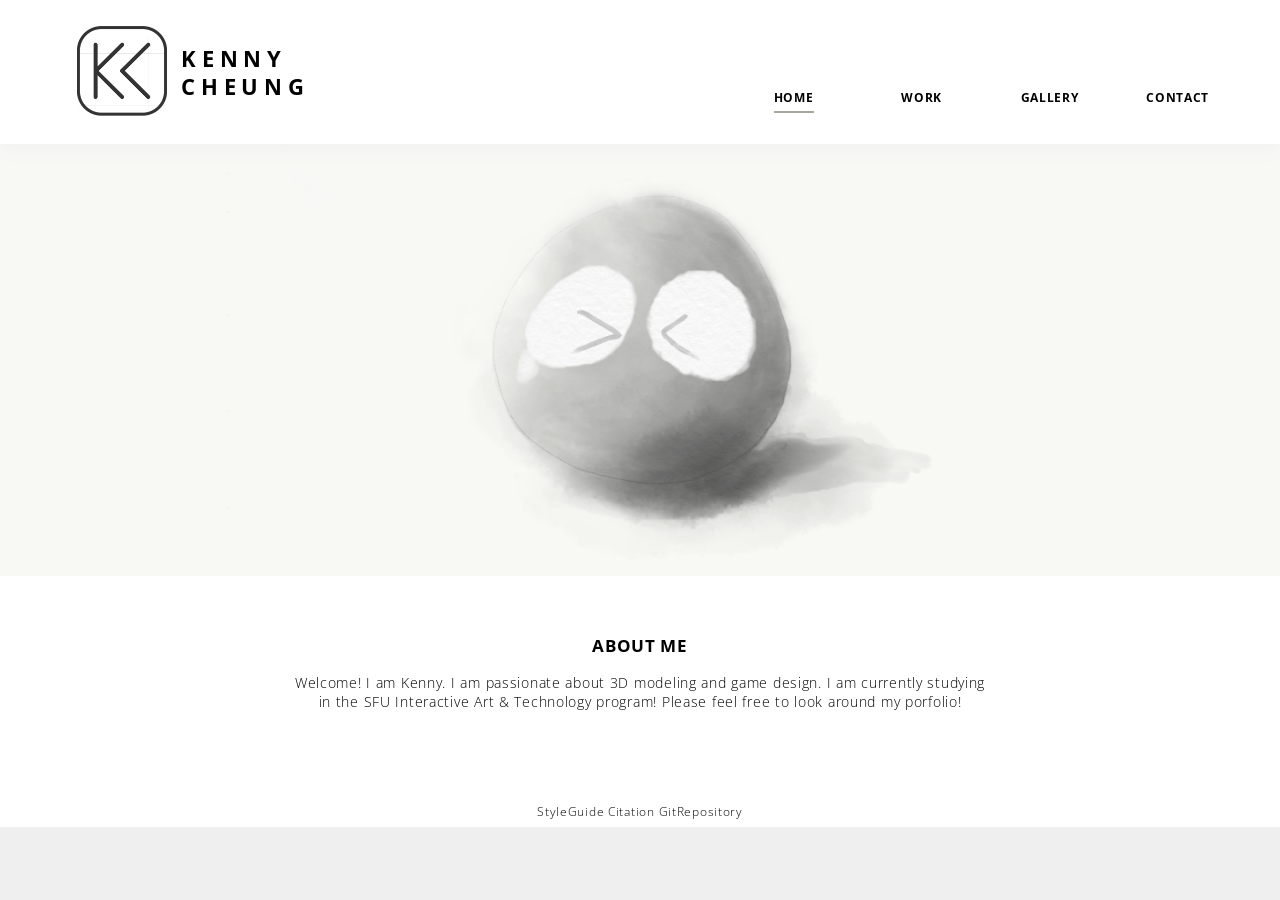
<file: HTML/index.html>
<!doctype html>
<html lang="en">

<head>

  <meta charset="utf-8">
  <meta name="viewport" content="width=device-width" />
  <title>Home</title>
  <link rel="stylesheet" href="css/main.css">
  <link rel="stylesheet" href="css/home.css">
  <link rel="stylesheet" href="css/grid.css">


</head>



<body>

  <nav id="navigation" class="topBar">

    <div class="kclogo">
      <a href="Homepage.html">
      <img alt="XD" class="logoImage" src="img/KC_logo.png" width="90" height="90">
    </a>
    </div>
    <div class="Name">
      <a href="Homepage.html"><h1>KENNY CHEUNG</h1></a>
    </div>

    <div class="showButton"><a onclick="myFunction()"><img alt="XD" class="DropArrowImage" src="img/menu3.png"></a></div>
    <div id="container">
      <div class="container">

        <div class="item1"><strong><a href="Homepage.html">HOME</a></strong></div>

        <div class="item2"><strong><a href="Project.html">WORK</a></strong></div>

        <div class="item3"><strong><a href="Gallery.html">GALLERY</a></strong></div>

        <div class="item4"><strong><a href="Contact.html">CONTACT</a></strong></div>


      </div>
    </div>

  </nav>


  <!-- <div class="content">

</div> -->

  <!-- BIO BOX -->
  <div class="box">

    <!-- <div class="bio">
      <h2>About Me</h2>
      <p>Welcome! My name is Kenny Cheung. I am a student in the SFU Interactive Art & Technology program! I am passionate about 3D modeling and game design. Please feel free to browse around my porfolio!</p>
    </div> -->
  </div>

  <div class="realBio">
    <h3>ABOUT ME</h3>
    <p>Welcome! I am Kenny. I am passionate about 3D modeling and game design. I am currently studying in the SFU Interactive Art & Technology program! Please feel free to look around my porfolio!</p>
  </div>


  <!-- <h1 class="projectTitles">Projects</h1>
  <h3 class="projectTitles">Adventure of Blobby</h3>

  <div class="ImageContainer">
    <div class="projectImages">
      <img alt="XD" class="flexImage" src="img/AOBpic1.jpg" width="800" height="450">
    </div>
    <div class="projectImages">
      <img alt="XD" class="flexImage" src="img/AOBpic2.jpg" width="800" height="450">
    </div>
    <div class="projectImages">
      <img alt="XD" class="flexImage" src="img/AOBpic3.jpg" width="800" height="450">
    </div>
    <div class="projectImages">
      <img alt="XD" class="flexImage" src="img/AOBpic4.jpg" width="800" height="450">
    </div>
    <div class="projectImages">
      <img alt="XD" class="flexImage" src="img/AOBpic5.jpg" width="800" height="450">
    </div>
    <div class="projectImages">
      <img alt="XD" class="flexImage" src="img/AOBpic7.jpg" width="800" height="450">
    </div>
  </div>

  <div class="projectAnalyse">
    <h3>Description</h3>
    <p>Adventure of Blobby is an 2D side scroller platform adventure game with its gameplay built around the unique mechanic of shape shifting. Here, the player acts as little Blobby who got left behind by its family and becomes lost in the mysterious forest.
      Throughout the game, Blobby has to overcome dangerous beast and difficult puzzle to reach to its family. Through the shape shifting mechanic which allow blobby to transform into different shapes, players can bring Blobby back to his family by utilizing
      the special properties associated with each of its shape form. </p>
    <h3>Roles</h3>
    <p>In this project, my main role was the programmer. I had to build the game mechanics such as character transforming, parallax background, the interactive obstacles elements and many more. With some help from my teammates, the effort transforms into
      smooth character control and polished visual effect.</p>
    <h3>Problem + Reflection</h3>
    <p>We have encountered numerous problem with the character transformation regarding each shape transforms’ unique properties. The blocky style provide the player immune to crushes, and allow them to slam down on top of enemies to defeat them. Whereas
      the spiky style allow user to stay still and defeat enemies dropping down onto your sharp spike top. The main problem is associated with the ball form, which is supposed to allow users to roll and move much faster while having a lighter and smaller
      body to pass through tight tunnels. In order to provide the feel of smooth rolling, we had to temporarily switch the method of moving the character across the along the map to a different one. We switched from using x = x+1 to unity rigidbody.addForce.
      One is constant velocity change while the other allow dynamic speed ramp. Addforce also provide free form rotation for the ball rolling effects which we did not expect. In short, in the process of finding a solution for a specific problem, we researched
      online and found a unique approach to solve it, which surprisingly rewarded with us with awesome surprise. Because of this experience, I am now eager to and enjoy finding solutions for specific problems.
    </p>
  </div>

  <h3 class="projectTitles">Cactus Under Panzer</h3>

  <div class="ImageContainer">
    <div class="projectImages">
      <img alt="XD" class="flexImage" src="img/cactus0.gif" width="800" height="450">
    </div>
    <div class="projectImages">
      <img alt="XD" class="flexImage" src="img/cactus1.png" width="800" height="450">
    </div>
    <div class="projectImages">
      <img alt="XD" class="flexImage" src="img/cactus24.png" width="800" height="450">
    </div>
    <div class="projectImages">
      <img alt="XD" class="flexImage" src="img/cactus2.png" width="800" height="450">
    </div>
    <div class="projectImages">
      <img alt="XD" class="flexImage" src="img/cactus3.png" width="800" height="450">
    </div>
    <div class="projectImages">
      <img alt="XD" class="flexImage" src="img/cactus4.png" width="800" height="450">
    </div>
    <div class="projectImages">
      <img alt="XD" class="flexImage" src="img/cactus5.png" width="800" height="450">
    </div>
    <div class="projectImages">
      <img alt="XD" class="flexImage" src="img/cactus6.png" width="800" height="450">
    </div>
    <div class="projectImages">
      <img alt="XD" class="flexImage" src="img/cactus7.png" width="800" height="450">
    </div>
    <div class="projectImages">
      <img alt="XD" class="flexImage" src="img/cactus8.gif" width="800" height="450">
    </div>
  </div>

  <div class="projectAnalyse">
    <h3>Description</h3>
    <p>Cactus Und Panzer is an animation modeled and animated in Autodesk Maya. The story take places in a wasted desert located in North Africa. It documented the intense battle between the German Sherman tank and the enemy Tiger Tank. The Tiger tanks has
      the advantage of being heavily armed with thick armor and deadly weapon. Whereas the Sherman tank is designed as a quick and swift tank with relatively better movement speed with the trade off of lacking armor and firepower. The battle starts with
      Sherman manuver around the Tiger to dodge its power shots while shooting back. The close battle lead up to the climax when the track of the Tiger is damaged, which stopped it from moving. Simultaneously, the Sherman is coming closer and closer with
      gradually increasing in fire precision. The critical shot ended the battle was the well placed shot from the Tiger, brutally blown the Sherman tank into pieces.
    </p>
    <h3>Roles</h3>
    <p>In this project, I contributed in the modeling and animation process. I am responsible to create the detailed model of the tanks and animate the them according to the script we established.
    </p>
    <h3>Problem + Reflection</h3>
    <p>I am filled with passion when I model the tanks. Each detail pieces require different workflows in maya in order to achieve the required shape. For example, the tank track is a complicated shape combined with multiple steel plates. Not only do we
      have to model a highly detailed steel plate, we also need to align the plates into the shape of a ellipse.
    </p>
    <p>One of the problem was to rig it so that when it is rotated, the track pieces follow a path to maintain the overall shape of the ellipse. The method we used was using the “wire” tool. Its principle was to bind the circular aligned track to a circular
      wire. After that is done, we will be able to control its vertex points and manipulate its shape. With that setup, the rotation will always follow the same shape manipulated by the wire.
    </p>
    <p>Another one of the memorable difficulties was associated with animation. To animate objects and provide liveliness, we trained ourselves to use the graph animation editor in order to achieve natural movement recoil. They are small detail that are
      not negligible. If we look at how objects moves in real life with momentum, when an object changes its movement direction or stops, there are most likely recoil that makes it goes back and forth when stopping. With graph editor, we were able to
      refine our animation curves into smooth lines that revolves around the origin back and forth. As a result, we achieved more lively animation that can communicate an object's weight and momentum.
    </p>
    <p>We understood the importance of working out details through the iterate process. For my future project, I tend to research heavily on whether if the method

    </p>
  </div> -->



  <!-- PROJECTS -->
  <div class="contentContainer">



  </div>

  <!--Content-->

  <!--End Of Content-->

  <!--footer bar-->



  <div id="footer">
    <p>
      <a href="Styleguide.HTML">StyleGuide </a>
      <a href="citation.html">Citation </a>
      <a href="https://github.com/kenny388/IAT-339-P03">GitRepository</a>
    </p>
  </div>

  <script src="jquery-3.3.1.js"></script>

  <script src="dropbtn.js"></script>
  <script src="showButton.js"></script>
  <script src="shrink.js"></script>


</body>

</html>
</file>
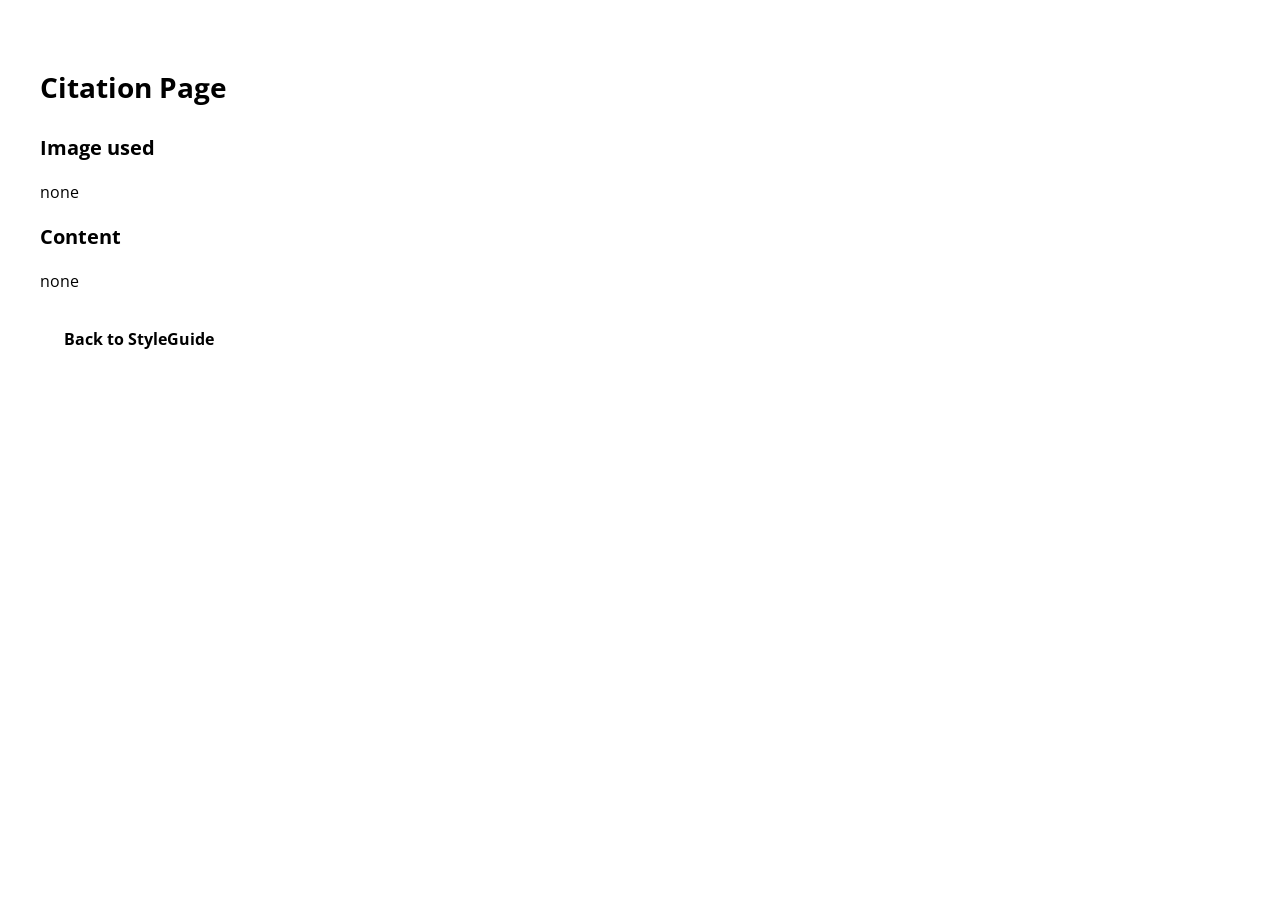
<file: HTML/citation.html>
<!DOCTYPE html>
<html lang="en">


<head>
  <meta charset="UTF-8">
  <title>Citation Page</title>

  <link href="css/StyleGuide/style.css" rel="stylesheet">

</head>

<body>

  <h2>Citation Page</h2>

  <h3>Image used</h3>
  <p>none</p>

  <h3>Content</h3>
  <p>none</p>

  <a class="button-nav" href="Styleguide.HTML">Back to StyleGuide</a>
</body>

</html>
</file>
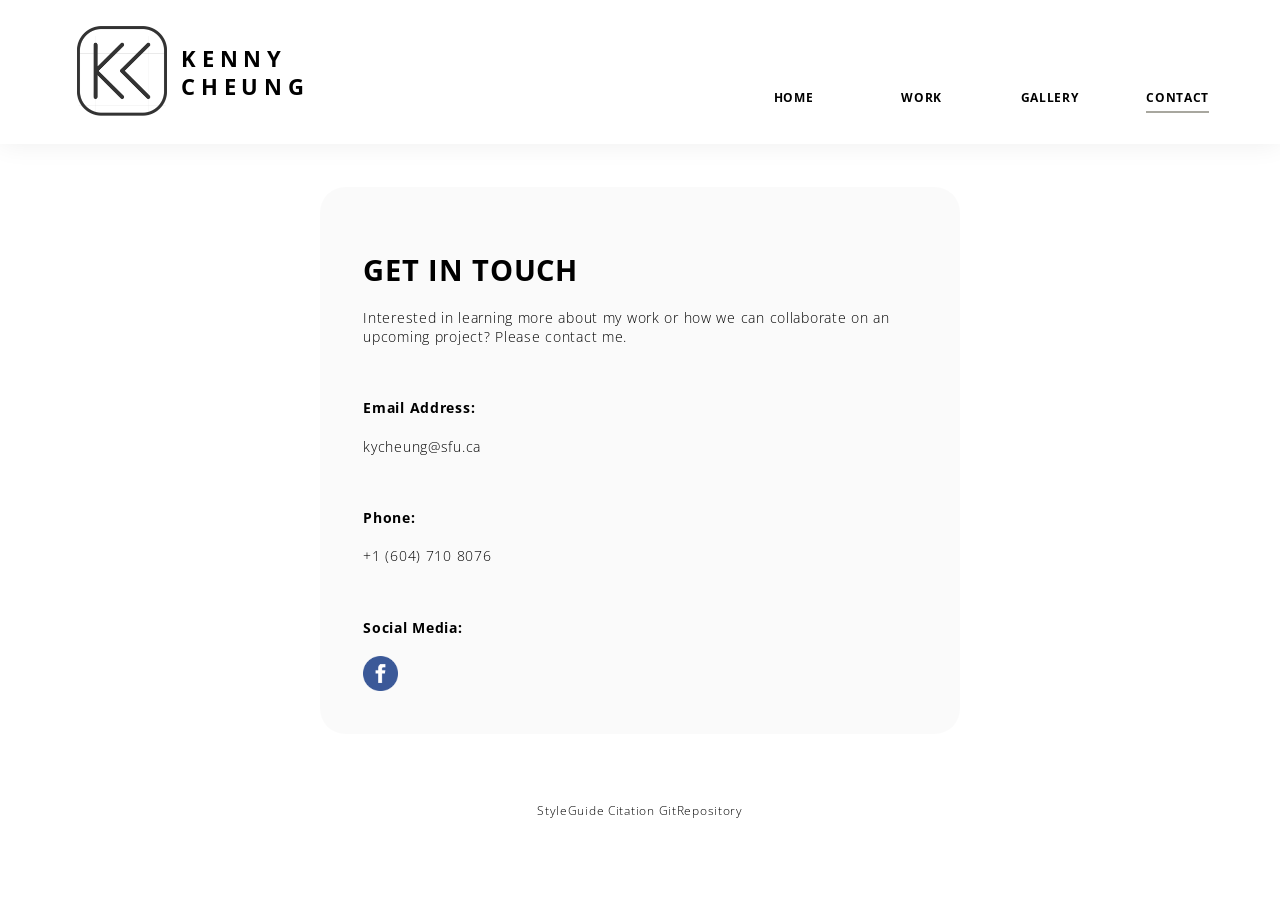
<file: HTML/Contact.html>
<!doctype html>
<html lang="en">

<head>

  <meta charset="utf-8">
  <meta name="viewport" content="width=device-width" />
  <title>Contact</title>
  <link rel="stylesheet" href="css/main.css">
  <link rel="stylesheet" href="css/contact.css">
  <link rel="stylesheet" href="css/grid.css">


</head>



<body>

  <nav id="navigation" class="topBar">

    <div class="kclogo">
      <a href="Homepage.html">
      <img alt="XD" class="logoImage" src="img/KC_logo.png" width="90" height="90">
    </a>
    </div>
    <div class="Name">
      <a href="Homepage.html"><h1>KENNY CHEUNG</h1></a>
    </div>

    <div class="showButton"><a onclick="myFunction()"><img alt="XD" class="DropArrowImage" src="img/menu3.png"></a></div>
    <div id="container">
      <div class="container">

        <div class="item1"><strong><a href="Homepage.html">HOME</a></strong></div>

        <div class="item2"><strong><a href="Project.html">WORK</a></strong></div>

        <div class="item3"><strong><a href="Gallery.html">GALLERY</a></strong></div>

        <div class="item4"><strong><a href="Contact.html">CONTACT</a></strong></div>


      </div>
    </div>

  </nav>


  <!-- <div class="content">

</div> -->


  <!-- <div class="bio">
      <h2>About Me</h2>
      <p>Welcome! My name is Kenny Cheung. I am a student in the SFU Interactive Art & Technology program! I am passionate about 3D modeling and game design. Please feel free to browse around my porfolio</p>
    </div> -->

  <div class="content">
    <h1>GET IN TOUCH</h1>
    <p>Interested in learning more about my work or how we can collaborate on an upcoming project? Please contact me.</p>
    <br>

    <h4>Email Address: </h4>
    <p>kycheung@sfu.ca</p>
    <br>

    <h4>Phone: </h4>
    <p>+1 (604) 710 8076</p>
    <br>

    <h4>Social Media: </h4>
    <a href="https://www.facebook.com/kayu.cheung.54"><img alt="XD" class="floatLeft" src="img/Facebook.png" width="35" height="35"></a>
    <br>

    <!-- <form>
      First name:<br>
      <input type="text" name="firstname"><br> Last name:<br>
      <input type="text" name="lastname"><br>
      <br> Subject:
      <input type="text" name="Subject"><br> Message:
      <input type="text" id="messageField" name="Message">

      <br>
    </form> -->



    <!-- <button class="submitButton" onclick="window.location.href='Success.html'" type="button">Send</button> -->
  </div>

  <!-- <div class="content2">

  </div> -->





  <!-- PROJECTS -->
  <div class="contentContainer">



  </div>

  <!--Content-->

  <!--End Of Content-->

  <!--footer bar-->



  <div id="footer">
    <p>
      <a href="Styleguide.HTML">StyleGuide </a>
      <a href="citation.html">Citation </a>
      <a href="https://github.com/kenny388/IAT-339-P03">GitRepository</a>
    </p>
  </div>

  <script src="jquery-3.3.1.js"></script>

  <script src="dropbtn.js"></script>
  <script src="showButton.js"></script>
  <script src="shrink.js"></script>


</body>

</html>
</file>
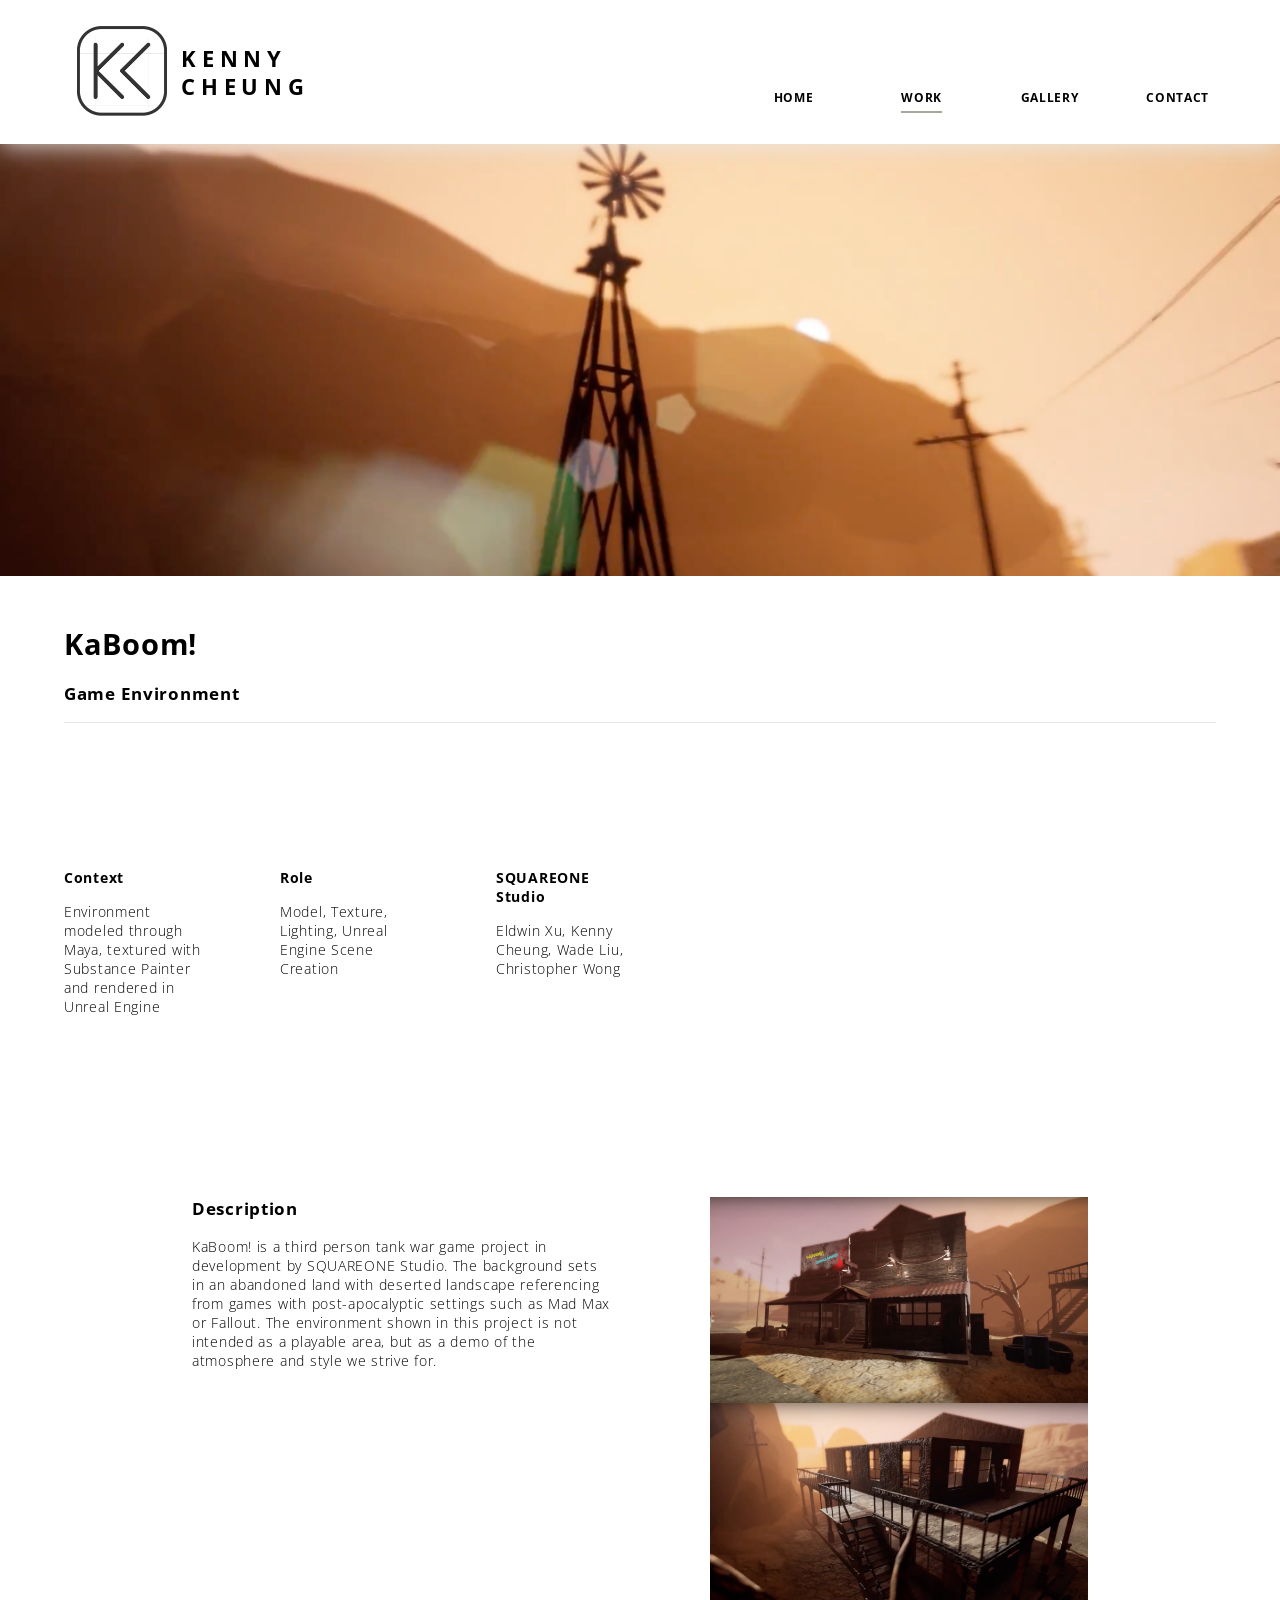
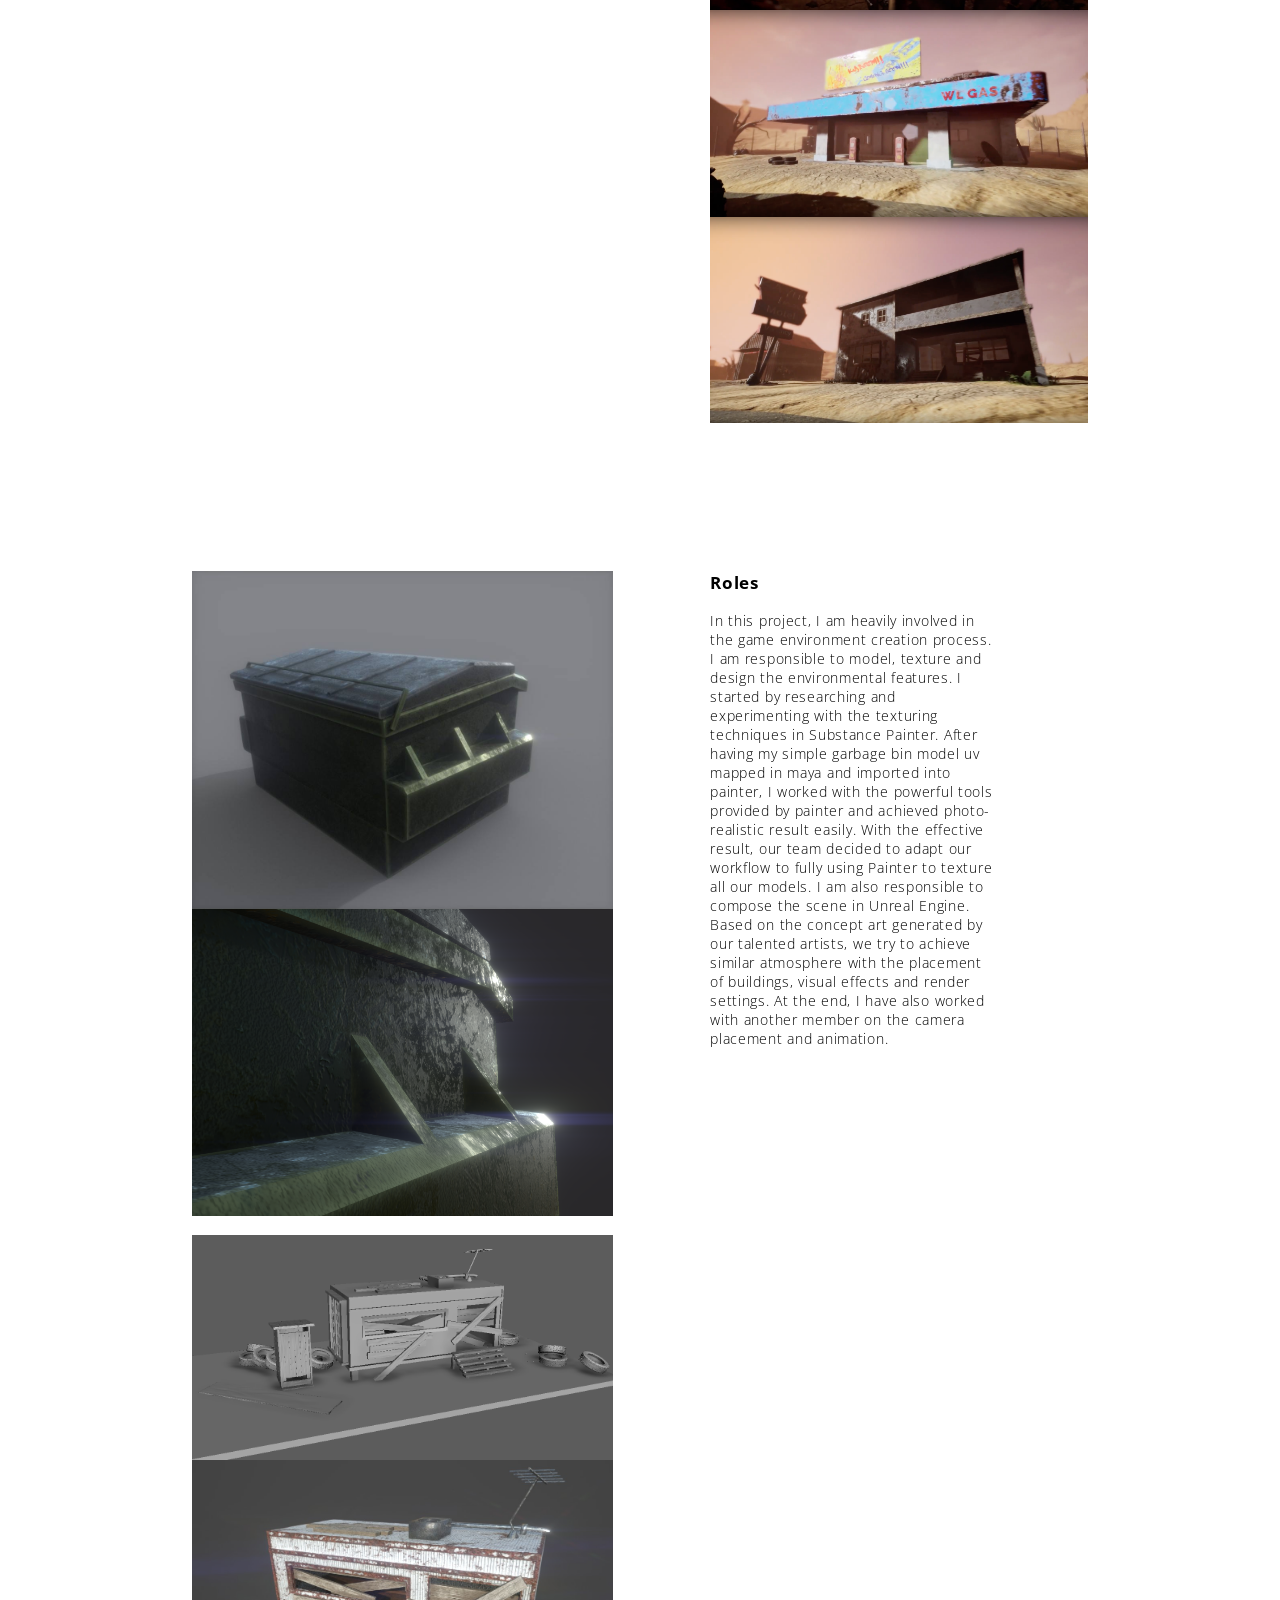
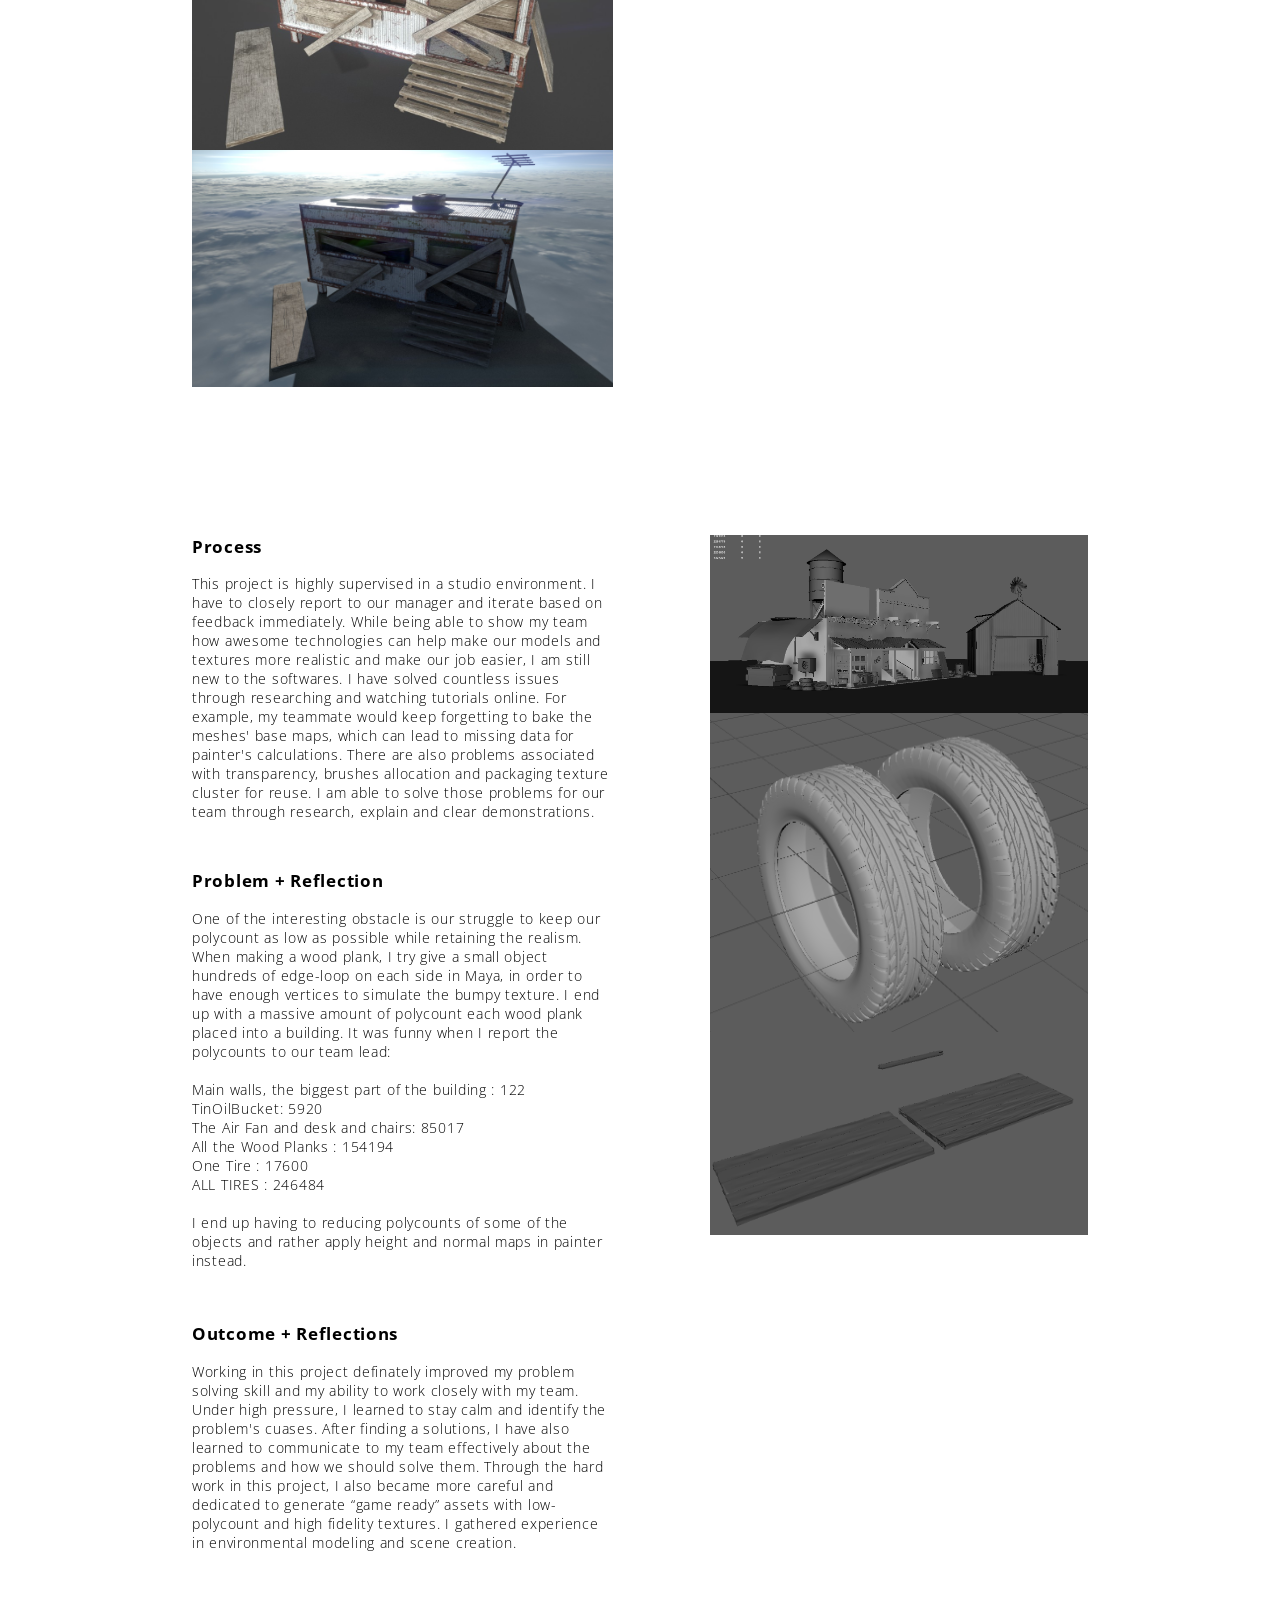
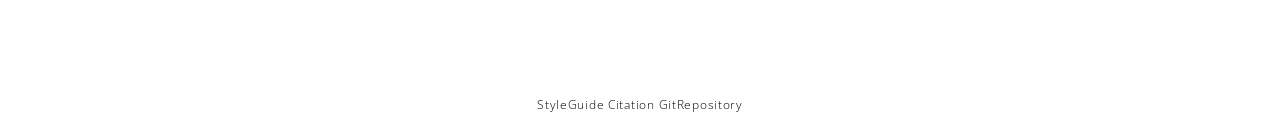
<file: HTML/Project-Kaboom.html>
<!doctype html>
<html lang="en">

<head>

  <meta charset="utf-8">
  <meta name="viewport" content="width=device-width" />
  <title>Project-Kaboom</title>
  <link rel="stylesheet" href="css/main.css">
  <link rel="stylesheet" href="css/project-kaboom.css">
  <link rel="stylesheet" href="css/grid.css">


</head>



<body>

  <nav id="navigation" class="topBar">

    <div class="kclogo">
      <a href="Homepage.html">
      <img alt="XD" class="logoImage" src="img/KC_logo.png" width="90" height="90">
    </a>
    </div>
    <div class="Name">
      <a href="Homepage.html"><h1>KENNY CHEUNG</h1></a>
    </div>

    <div class="showButton"><a onclick="myFunction()"><img alt="XD" class="DropArrowImage" src="img/menu3.png"></a></div>
    <div id="container">
      <div class="container">

        <div class="item1"><strong><a href="Homepage.html">HOME</a></strong></div>

        <div class="item2"><strong><a href="Project.html">WORK</a></strong></div>

        <div class="item3"><strong><a href="Gallery.html">GALLERY</a></strong></div>

        <div class="item4"><strong><a href="Contact.html">CONTACT</a></strong></div>


      </div>
    </div>

  </nav>


  <!-- <div class="content">

</div> -->

  <!-- BIO BOX -->
  <!-- <div class="box">

    <div class="bio">
      <h2>About Me</h2>
      <p>Welcome! My name is Kenny Cheung. I am a student in the SFU Interactive Art & Technology program! I am passionate about 3D modeling and game design. Please feel free to browse around my porfolio</p>
    </div>
  </div> -->
  <div class="contextImage">

  </div>


  <div class="projectTitles">
    <h1 class="projectTitleBig">KaBoom!</h1>
    <h3 class="projectTitleSmol">Game Environment</h3>
  </div>

  <hr class="Line">

  <div class="projectContext">
    <div class="contextBlock">
      <p class="contetTitles">Context</p>
      <p>Environment modeled through Maya, textured with Substance Painter and rendered in Unreal Engine</p>
      <p></p>
    </div>
    <div class="contextBlock">
      <p class="contetTitles">Role</p>
      <p>Model, Texture, Lighting, Unreal Engine Scene Creation</p>
    </div>
    <div class="contextBlock">
      <p class="contetTitles">SQUAREONE Studio</p>
      <p>Eldwin Xu, Kenny Cheung, Wade Liu, Christopher Wong</p>
    </div>
  </div>

  <iframe class="blobbyVideo" width="16" height="9" src="https://www.youtube.com/embed/oBqpfhBKGAI"></iframe>



  <!-- <div class="ImageContainer">
    <div class="projectImages">
      <img alt="XD" class="flexImage" src="img/AOBpic1.jpg" width="800" height="450">
    </div>
    <div class="projectImages">
      <img alt="XD" class="flexImage" src="img/AOBpic2.jpg" width="800" height="450">
    </div>
    <div class="projectImages">
      <img alt="XD" class="flexImage" src="img/AOBpic3.jpg" width="800" height="450">
    </div>
    <div class="projectImages">
      <img alt="XD" class="flexImage" src="img/AOBpic4.jpg" width="800" height="450">
    </div>
    <div class="projectImages">
      <img alt="XD" class="flexImage" src="img/AOBpic5.jpg" width="800" height="450">
    </div>
    <div class="projectImages">
      <img alt="XD" class="flexImage" src="img/AOBpic7.jpg" width="800" height="450">
    </div>
  </div> -->


  <div class="projectAnalyse">
    <div class="para1">
      <div class="AnalyseTextBlock1">
        <h3>Description</h3>
        <p>KaBoom! is a third person tank war game project in development by SQUAREONE Studio. The background sets in an abandoned land with deserted landscape referencing from games with post-apocalyptic settings such as Mad Max or Fallout. The
          environment shown in this project is not intended as a playable area, but as a demo of the atmosphere and style we strive for. </p>
      </div>
      <div class="AnalyseImageBlock1">
        <img alt="XD" class="floatLeft" src="img/kaboom/view3.png" width="800" height="450">
        <img alt="XD" class="floatLeft" src="img/kaboom/view5.png" width="800" height="450">
        <img alt="XD" class="floatLeft" src="img/kaboom/view2.png" width="800" height="450">
        <img alt="XD" class="floatLeft" src="img/kaboom/view4.png" width="800" height="450">
      </div>
      </div>
      <div class="para2">
        <div class="AnalyseImageBlock2">
          <img alt="XD" class="floatLeft" src="img/kaboom/binRender1.jpg" width="800" height="450">
          <img alt="XD" class="floatLeft" src="img/kaboom/binRender2.png" width="800" height="450">
          <br>
          <img alt="XD" class="floatLeft" src="img/kaboom/noColor_smallHouse.png" width="800" height="450">
          <img alt="XD" class="floatLeft" src="img/kaboom/houseRender.jpg" width="800" height="450">
          <img alt="XD" class="floatLeft" src="img/kaboom/houseOnSnowRender.jpg" width="800" height="450">
      </div>
          <div class="AnalyseTextBlock2">
            <h3>Roles</h3>
            <p>In this project, I am heavily involved in the game environment creation process. I am responsible to model, texture and design the environmental features.
              I started by researching and experimenting with the texturing techniques in Substance Painter. After having my simple garbage bin model uv mapped in maya and imported into painter, I worked with the powerful tools provided by painter
              and achieved photo-realistic result easily. With the effective result, our team decided to adapt our workflow to fully using Painter to texture all our models.
              I am also responsible to compose the scene in Unreal Engine. Based on the concept art generated by our talented artists, we try to achieve similar atmosphere with the placement of buildings, visual effects and render settings.
              At the end, I have also worked with another member on the camera placement and animation.
            </p>
          </div>
        </div>
        <div class="para3">
          <div class="AnalyseImageBlock3">
            <img alt="XD" class="floatLeft" src="img/kaboom/noColor_barAndBarn.png" width="800" height="450">

            <img alt="XD" class="floatLeft" src="img/kaboom/tires.png" width="800" height="450">
            <img alt="XD" class="floatLeft" src="img/kaboom/woodPlanks.png" width="800" height="450">
      </div>
            <div class="AnalyseTextBlock3">
              <h3>Process</h3>
              <p>This project is highly supervised in a studio environment. I have to closely report to our manager and iterate based on feedback immediately.
                While being able to show my team how awesome technologies can help make our models and textures more realistic and make our job easier, I am still new to the softwares.
                I have solved countless issues through researching and watching tutorials online. For example, my teammate would keep forgetting to bake the meshes' base maps, which can lead to missing data for painter's calculations.
                There are also problems associated with transparency, brushes allocation and packaging texture cluster for reuse. I am able to solve those problems for our team through research, explain and clear demonstrations.<p>
                  <br>
                  <h3>Problem + Reflection</h3>
                  <p>
                    One of the interesting obstacle is our struggle to keep our polycount as low as possible while retaining the realism. When making a wood plank, I try give a small object hundreds of edge-loop on each side in Maya, in order to
                    have enough vertices to simulate
                    the bumpy texture. I end up with a massive amount of polycount each wood plank placed into a building. It was funny when I report the polycounts to our team lead:<br><br>

                Main walls, the biggest part of the building : 122 <br>
                TinOilBucket: 5920<br>
                The Air Fan and desk and chairs: 85017<br>
                All the Wood Planks : 154194<br>
                One Tire : 17600<br>
                ALL TIRES : 246484<br><br>

                I end up having to reducing polycounts of some of the objects and rather apply height and normal maps in painter instead. <br><br>
              </p>
                    <br>
                    <h3>Outcome + Reflections</h3>
                    <p>Working in this project definately improved my problem solving skill and my ability to work closely with my team. Under high pressure, I learned to stay calm and identify the problem's cuases. After finding a solutions, I have
                      also learned to communicate to my team effectively about the problems and how we should solve them. Through the hard work in this project, I also became more careful and dedicated to generate “game ready” assets with
                      low-polycount and high fidelity textures. I gathered experience in environmental modeling and scene creation.</p>
            </div>
          </div>
          <!-- <div class="ImageContainer">
            <div class="projectImages">
              <img alt="XD" class="flexImage" src="img/kaboom/woodPlanks.png" width="800" height="450">
          </div>
              <div class="projectImages">
                <img alt="XD" class="flexImage" src="img/comic2.png" width="800" height="450">
          </div>
              </div> -->
        </div>





        <!--Content-->

        <!--End Of Content-->

        <!--footer bar-->



        <div id="footer">
          <p>
            <a href="Styleguide.HTML">StyleGuide </a>
            <a href="citation.html">Citation </a>
            <a href="https://github.com/kenny388/IAT-339-P03">GitRepository</a>
          </p>
        </div>

        <script src="jquery-3.3.1.js"></script>

        <script src="dropbtn.js"></script>
        <script src="showButton.js"></script>
        <script src="shrink.js"></script>


</body>

</html>
</file>
<file: HTML/css/main.css>
@import url('https://fonts.googleapis.com/css?family=Lato:100,300,400,700');
@import url('https://fonts.googleapis.com/css?family=Open+Sans:300,400');
body {
  font-family: 'Open Sans', sans-serif;
  font-weight: 300;
  font-size: 0.9em;
  color: black;
  letter-spacing: 0.05em;
  /* padding: 1em; */
}

.floatLeft {
  float: left;
}

.floatRight {
  float: right;
}

.col5-10 {
  width: 50%;
  height: auto;
}

.showButton {
  display: none;
  float: right;
  width: 5%;
  margin-right: 5%;
  margin-top: 4em;
}

.DropArrowImage {
  width: 100%;
  opacity: 0.6;
}

.topBar {
  position: fixed;
  z-index: 2;
  display: block;
  width: 100%;
  /* background-color: #FFFAF6; */
  background-color: white;
  height: 10em;
  /* margin-top: -10em; */
  /* box-shadow: 0px 0px 25px #EBE3DD; */
  box-shadow: 0px 0px 25px #EEEEEE;
  transition: all ease .5s;
}

.shrink {
  height: 5em;
  transition: all ease .5s;
  /* all ease .5s; */
}

.shrink .kclogo {
  margin-top: 1em;
  position: relative;
  float: left;
  margin-left: 6%;
  transition: all ease .5s;
}

.shrink .logoImage {
  width: 3em;
  height: 3em;
  transition: all ease .5s;
}

.shrink .container {
  margin-top: 1em;
  transition: all ease .5s;
  width: 35%;
  font-size: 0.7em;
  /* margin-left: 30%; */
  margin-right: 3%;
  /* justify-content: center; */
  /* align-self: stretch; */
}

.container {
  position: relative;
  float: right;
  display: flex;
  flex-direction: row;
  margin-top: 6em;
  /* border-style: solid; */
  flex-wrap: wrap;
  width: 40%;
  font-size: 0.8em;
  /* margin-left: 30%; */
  margin-right: 3%;
  /* justify-content: center; */
  /* align-self: stretch; */
  transition: all ease .5s;
  /* text-shadow: 8px 6px 8px #FFFFFFF; */
}

.shrink .Name {
  position: relative;
  /* display: inline-block; */
  /* height: 100%; */
  /* width: 10%; */
  min-width: 6%;
  float: left;
  /* background-color: grey; */
  align-items: center;
  /* padding-top: 2em;
  padding-bottom: 2em; */
  margin-top: 3em;
  line-height: 1em;
  margin-left: 1em;
  max-width: 30%;
  font-size: 0.7em;
  transition: all ease .5s;
}

.Name {
  position: relative;
  /* display: inline-block; */
  /* height: 100%; */
  /* width: 10%; */
  min-width: 6%;
  max-width: 5em;
  float: left;
  /* background-color: grey; */
  align-items: center;
  /* padding-top: 2em;
  padding-bottom: 2em; */
  margin-top: 3.1em;
  line-height: 2em;
  margin-left: 1em;
  letter-spacing: 0.4em;
  transition: all ease .5s;
}

.Name h1 {
  /* text-align: center; */
  margin: 0em;
  padding: 0em;
}

.item1 a:hover {
  border-bottom: 2px solid #A8A79F;
  padding-bottom: 6px;
}

.item2 a:hover {
  border-bottom: 2px solid #A8A79F;
  padding-bottom: 6px;
}

.item3 a:hover {
  border-bottom: 2px solid #A8A79F;
  padding-bottom: 6px;
}

.item4 a:hover {
  border-bottom: 2px solid #A8A79F;
  padding-bottom: 6px;
}

.item5 a:hover {
  border-bottom: 2px solid #A8A79F;
  padding-bottom: 6px;
}

.item1 {
  flex-shrink: 1;
  /* default 1 */
  top: 12em;
  /* left:0%; */
  width: 5%;
  min-width: 5em;
  height: 5em;
  line-height: 5em;
  /* z-index:5; */
  /* padding:1.9em; */
  /* border: none 0px solid; */
  color: black;
  text-align: center;
  /* background-color:#404040; */
  flex-grow: 1;
}

.item2 {
  flex-shrink: 2;
  /* default 1 */
  top: 12em;
  /* left:0%; */
  width: 5%;
  min-width: 5em;
  height: 5em;
  line-height: 5em;
  /* z-index:5; */
  /* padding:1.9em; */
  /* border: none 2px solid; */
  color: black;
  text-align: center;
  /* background-color:#404040; */
  flex-grow: 1;
}

.item3 {
  flex-shrink: 3;
  /* default 1 */
  top: 12em;
  /* left:0%; */
  width: 5%;
  min-width: 5em;
  height: 5em;
  line-height: 5em;
  /* z-index:5; */
  /* padding:1.9em; */
  /* border: none 2px solid; */
  color: black;
  text-align: center;
  /* background-color:#404040; */
  flex-grow: 1;
}

.item4 {
  flex-shrink: 4;
  /* default 1 */
  top: 12em;
  /* left:0%; */
  width: 5%;
  min-width: 5em;
  height: 5em;
  line-height: 5em;
  /* z-index:5; */
  /* padding:1.9em; */
  /* border: none 2px solid; */
  color: black;
  text-align: center;
  /* background-color:#404040; */
  flex-grow: 1;
}

.item5 {
  flex-shrink: 4;
  /* default 1 */
  top: 12em;
  /* left:0%; */
  width: 5%;
  min-width: 5em;
  height: 5em;
  line-height: 5em;
  /* z-index:5; */
  /* padding:1.9em; */
  /* border: none 2px solid; */
  color: black;
  text-align: center;
  /* background-color:#404040; */
  flex-grow: 1;
}

.blank {
  /* position:absolute; */
  top: 12em;
  /* left:0%; */
  width: 100%;
  height: 5em;
  z-index: 1;
  /* padding:1.9em; */
  /* border: none 2px solid; */
  /* background-color:#404040; */
}

a {
  color: black;
  text-decoration: none;
}

a:visited {
  color: black;
}

a:active, a:hover {
  color: #6E6E6E;
  /* text-decoration: underline; */
}

#Content a:link {
  color: #1C1C1C;
}

#Content a:visited {
  color: #1C1C1C;
}

#Content a:hover {
  color: #6E6E6E;
}

.logo {
  /* position:absolute; */
  position: relative;
  top: 0px;
  left: 10.5%;
  z-index: 2;
  float: left;
}

.kclogo {
  margin-top: 1.8em;
  position: relative;
  float: left;
  margin-left: 6%;
  transition: all ease .5s;
}

.logoImage {
  transition: all ease .5s;
}

.header-img {
  position: absolute;
  top: 0px;
  left: 0px;
  width: 100%;
  height: 174px;
}

#searchform {
  width: 90%;
}

.pic1 {
  position: relative;
  width: 65%;
}

#buttons {
  text-align: center;
}

#footer {
  position: relative;
  float: left;
  left: 0px;
  width: 100%;
  height: 3em;
  z-index: 1;
  /* padding: 20px; */
  border: none 2px solid;
  font-size: 0.8em;
  color: white;
  text-align: center;
  background-color: #FFFFFF;
}

.line {
  width: 100%;
  border: 0;
  height: 0;
  border-top: 1px solid rgba(0, 0, 0, 0.1);
  border-bottom: 1px solid rgba(255, 255, 255, 0.3);
}

hr {
  /* width:4em;  */
  /* height: 0.1em;
	background: black;
	border: 0px; */
  border: 0;
  height: 0;
  border-top: 1px solid rgba(0, 0, 0, 0.1);
  border-bottom: 1px solid rgba(255, 255, 255, 0.3);
}

input[type=text] {
  width: 100%;
  padding: 12px 20px;
  margin: 8px 0;
  box-sizing: border-box;
}

.submitButton {
  width: 100%;
  height: 4em;
  margin-top: 1em;
  border-radius: 4px;
  border-color: #F2F2F2;
  background-color: #F2F2F2;
  border-width: 2px;
}

.submitButton:hover {
  background-color: rgba(255, 255, 255, 0.5);
}

/* .button {
        background-color: #444444;
        padding:12px;
        color: white;
    } */

.buttonBuy {
  border-radius: 6px;
}

@media (min-width: 990px) {
  /* Change color of dropdown links on hover */
  .dropdown-content a:hover {
    background-color: #E3DBD3
  }
  .dropdown:hover .dropdown-content {
    /* display: block; */
  }
  /* Show the dropdown menu (use JS to add this class to the .dropdown-content container when the user clicks on the dropdown button) */
  /* .show {display:block;} */
}

@media (max-width: 989px) {
  .showButton {
    /* display: block; */
  }
}

@media (max-width: 580px) {
  .topBar {
    height: 6em;
    transition: all ease .5s;
  }
  .container {
    width: 65%;
    margin-top: 2em;
    transition: all ease .5s;
    font-size: 0.7em;
  }
  .kclogo {
    margin-top: 1em;
    margin-left: 6%;
    transition: all ease .5s;
  }
  .logoImage {
    width: 4em;
    height: 4em;
    margin-top: 0em;
    transition: all ease .5s;
  }
  .Name {
    display: none;
    transition: all ease .5s;
  }
}
</file>
<file: HTML/css/home.css>
/*Content*/

#Content {
  position: relative;
  top: 370px;
  left: 25.6%;
  width: 63%;
  height: 30px;
  z-index: 1;
  padding: 20px;
  border: none 2px solid;
  /* background-color:#FFFFFF; */
}

body {
  margin: 0em;
  background-color: #EFEFEF;
  /* background-image: url("../img/chair_2.jpg"); */
  background-repeat: no-repeat;
  background-size: cover;
  /* background-attachment: fixed; */
  background-position: center top;
  /* background-position-x: 1000%; */
  /* height: 100%; */
  /* width: 100%; */
}

.box {
  position: relative;
  /* background-color: rgba(158, 146, 143, 0.15); */
  background-color: rgba(255, 255, 255, 0.5);
  /* background-image: url("../img/gallery/atorias.jpg"); */
  /* background-repeat: no-repeat; */
  /* background-size: 100% auto; */
  background-image: url("../img/gallery/coalMain.png");
  background-repeat: no-repeat;
  background-size: 100% auto;
  background-position: center;
  /* background: url(../img/gallery/atorias.jpg) no-repeat scroll center top transparent; */
  /* background-size: 100em auto; */
  background-size: cover;
  /* color: rgb(230, 230, 230); */
  color: black;
  display: block;
  /* padding: 5em 4em; */
  width: 100%;
  height: 40em;
  /* margin-top: 10em; */
  align-items: center;
  line-height: 1.7em;
  margin-top: 0em;
  /* left: 15%; */
  /* border-radius: 10px; */
  /* padding:2em; */
}

.bio {
  position: relative;
  /* display: block; */
  /* height: 100%; */
  font-size: 0.9em;
  color: white;
  margin-top: 31em;
  margin-left: 5%;
}

.realBio {
  position: relative;
  background-color: rgba(255, 255, 255, 1);
  box-shadow: 0px 10px 0px 0px #EFEFEF;
  /* background-color: rgba(230, 230, 230, 0.5); */
  height: 15em;
  align-items: center;
  padding: 4.0em;
}

.realBio h3 {
  text-align: center;
  /* margin-bottom: 1em; */
  margin-top: 0em;
}

.realBio p {
  text-align: center;
  align-self: center;
  /* max-width: 40%; */
  max-width: 60%;
  margin-left: auto;
  margin-right: auto;
}

.projectTitles {
  position: relative;
  display: block;
  /* background-color: grey; */
  /* width: 10%; */
  margin-left: 5%;
  margin-top: 2em;
  /* padding: 2em 5em; */
}

.ImageContainer {
  display: flex;
  flex-flow: row;
  flex-wrap: wrap;
  flex-grow: 1;
  width: 90%;
  margin-left: 5%;
  justify-content: space-between;
  /* margin-left: 20%; */
}

.projectImages {
  /* width: 30%; */
  position: relative;
  max-width: 33%;
  min-width: 20em;
  /* min-width: 15em; */
  /* height: auto; */
  /* margin: 1%; */
}

.projectAnalyse {
  width: 90%;
  margin-left: 5%;
}

.flexImage {
  width: 100%;
  height: auto;
}

.item1 a {
  border-bottom: 2px solid #A8A79F;
  padding-bottom: 6px;
}

/*The Prperty tax title*/

#sidenavtext h3 {
  margin: 0 auto;
  margin-bottom: 1.17rem;
  margin-top: 1rem;
}

/* #footer {
  top: 0em;
} */

@media screen and (max-width: 934px) {
  .realBio {
    padding: 3em;
  }
}

@media screen and (max-width: 816px) {
  .box {
    background-size: 100em auto;
    height: 35em;
  }
}

@media screen and (max-width: 574px) {
  .realBio {
    padding: 2em;
  }
  .realBio p {
    max-width: 100%;
  }
}
</file>
<file: HTML/css/grid.css>
.grid:after {
	content: "";
	display: block;
	clear: both;
}

*, *:after, *:before {
	-webkit-box-sizing: border-box;
	-moz-box-sizing: border-box;
	box-sizing: border-box;
}
</file>
<file: HTML/css/StyleGuide/style.css>
@import url('https://fonts.googleapis.com/css?family=Lato:100,300,400,700');
@import url('https://fonts.googleapis.com/css?family=Open+Sans:300,400');
body {
  font-family: Open Sans, sans-serif;
  padding: 2rem;
}

section:not([id]) {
  margin: 1em 0;
  padding: 0.5em 0;
  border-top: 1px solid #333;
}

section h3 {
  margin-bottom: 0;
}

section p {
  /* margin-top: 0; */
}

.description {
  max-width: 50%;
  letter-spacing: 0.05em;
}

section code {
  background-color: #EEE;
  padding: 0.5em 0.75em;
}

/*
  INTERACTIVE ELEMENTS -------------------
*/

/* Styling for the navigation button */

.button-nav {
  display: inline-block;
  /* padding: 1.25em 1.5em; */
  margin: 1.25em 1.5em;
  color: #000;
  font-weight: bold;
  text-decoration: none;
  /* -webkit-transition: color 0.5s ease-out; */
  padding-bottom: 6px;
  /* transition: color 0.5s ease-out; */
}

.item1 {
  font-size: 0.8em;
}

.item1:hover {
  border-bottom: 3px solid lightgrey;
  padding-bottom: 0.5em;
}

.button-nav:hover, .button-nav:focus {
  font-weight: bold;
  border-bottom: 2px solid #A8A79F;
  color: #777;
}

.button {
  background-color: #FFFFFF;
  border: 1px solid #000000;
  color: black;
  padding: 15px 32px;
  text-align: center;
  text-decoration: none;
  display: inline-block;
  font-size: 1em;
  border-radius: 0.3em;
}

.button:hover {
  color: grey;
  border: 1px solid grey;
  /* color: white; */
  /* padding: 15px 32px; */
  /* text-align: center; */
  /* text-decoration: none; */
  /* display: inline-block; */
  /* font-size: 1em; */
  /* border-radius: 0.3em; */
}

.submitButton {
  width: 20%;
  height: 4em;
  margin-top: 1em;
  border-radius: 4px;
  border-color: #F2F2F2;
  background-color: #F2F2F2;
  border-width: 2px;
}

.submitButton:hover {
  background-color: rgba(255, 255, 255, 0.5);
}

.in-text-link {
  color: black;
  text-decoration: none;
}

.in-text-link:hover {
  color: grey;
  /* font-size: 1.05em; */
  text-decoration: none;
}

a {
  color: black;
  text-decoration: none;
}

a:hover {
  color: grey;
  /* font-size: 1.05em; */
  text-decoration: none;
}

/* .textField{
  padding: 4px 10px;
      margin: 8px 0

} */

input[type=text] {
  width: 100%;
  padding: 12px 20px;
  margin: 8px 0;
  box-sizing: border-box;
  max-width: 30%;
}

/*
  TEXT ELEMENTS -------------------
*/

h1 {
  font-size: 36px;
}

h2 {
  font-size: 28px;
  -webkit-margin-before: 1em;
  -webkit-margin-after: 1em;
  -webkit-margin-start: 0px;
  -webkit-margin-end: 0px;
  /* font-weight: normal; */
}

h3 {
  font-weight: bold;
  font-size: 20px;
}

#paragraphsample {
  font-size: 1em;
  max-width: 26em;
}

#price {
  /* margin-left: 15em; */
}

.productList {
  /* float: left; */
  clear: left;
  position: relative;
  display: flex;
  /* flex-direction: flow; */
  /* margin-top: 22em; */
  /* border-style: solid; */
  flex-wrap: wrap;
  width: 60%;
  justify-content: space-between;
  border-style: none;
  /* justify-content: flex-start; */
  /* align-self: stretch; */
}

.product1 {
  background-image: url("../img/product1.jpg");
  background-size: cover;
  background-position: center;
  background-color: grey;
  /* padding:20em; */
  flex-shrink: 1;
  /* default 1 */
  top: 12em;
  /* left:0%; */
  width: 30%;
  min-width: 13em;
  height: 15em;
  line-height: 1.2em;
  font-size: 0.9em;
  /* z-index:5; */
  /* padding:1.9em; */
  /* border: none 0px solid; */
  color: black;
  /* text-align:center; */
  /* background-color:#404040; */
  /* flex-grow: 1; */
  border-style: solid;
  border-width: 0.15em;
  margin-bottom: 10em;
}

.product2 {
  display: block;
  background-image: url("../img/product2.jpg");
  background-size: cover;
  background-position: center;
  background-color: grey;
  flex-shrink: 1;
  /* default 1 */
  top: 12em;
  /* left:0%; */
  width: 30%;
  min-width: 13em;
  height: 15em;
  line-height: 1.2em;
  /* z-index:5; */
  /* padding:1.9em; */
  border: none 0px solid;
  color: black;
  /* text-align:center; */
  /* background-color:#404040; */
  /* flex-grow: 1; */
  border-style: solid;
  border-width: 0.15em;
  margin-bottom: 10em;
  font-size: 0.9em;
}

.product3 {
  background-image: url("../img/product3.jpg");
  background-size: cover;
  background-position: center;
  background-color: grey;
  flex-shrink: 1;
  /* default 1 */
  top: 12em;
  /* left:0%; */
  width: 30%;
  min-width: 13em;
  height: 15em;
  line-height: 1.2em;
  /* z-index:5; */
  /* padding:1.9em; */
  border: none 0px solid;
  color: black;
  /* text-align:center; */
  /* background-color:#404040; */
  border-style: solid;
  border-width: 0.15em;
  margin-bottom: 10em;
  font-size: 0.9em;
}

.chair1Button {
  margin-top: 12em;
}

.chair2Button {
  margin-top: 12em;
}

.chair3Button {
  margin-top: 12em;
}

/*
  COMBINED ELEMENTS -------------------
*/
</file>
<file: HTML/css/contact.css>
/*Content*/

#Content {
  position: relative;
  top: 370px;
  left: 25.6%;
  width: 63%;
  height: 30px;
  z-index: 1;
  padding: 20px;
  border: none 2px solid;
  /* background-color:#FFFFFF; */
}

body {
  margin: 0em;
  background-color: #FFFFFF;
  /* background-image: url("../img/chair_2.jpg"); */
  background-repeat: no-repeat;
  background-size: cover;
  /* background-attachment: fixed; */
  background-position: center top;
  /* background-position-x: 1000%; */
  /* height: 100%; */
  /* width: 100%; */
}

.box {
  position: relative;
  background-color: rgba(158, 146, 143, 0.15);
  /* color: rgb(230, 230, 230); */
  color: black;
  display: inline-block;
  /* padding: 5em 4em; */
  width: 100%;
  height: 50em;
  /* margin-top: 10em; */
  align-items: center;
  line-height: 1.7em;
  margin-top: 10em;
  /* left: 15%; */
  /* border-radius: 10px; */
  /* padding:2em; */
}

.content {
  display: block;
  position: relative;
  float: left;
  width: 50%;
  /* height: 40em; */
  margin-top: 13em;
  margin-left: 25%;
  background-color: rgba(0, 0, 0, 0.02);
  border-radius: 25px;
  padding: 3em;
}

.content2 {
  display: block;
  position: relative;
  float: right;
  width: 40%;
  height: 50em;
  /* height: 40em; */
  margin-top: 13em;
  margin-right: 8%;
  background-color: rgba(0, 0, 0, 0.02);
  border-radius: 25px;
  padding: 3em;
}

.bio {
  position: relative;
  display: block;
  margin-top: 19em;
  margin-left: 2em;
}

.box h2 {
  /* text-align: center; */
  margin-bottom: 1em;
}

.box p {
  max-width: 50%;
}

.projectTitles {
  position: relative;
  display: block;
  /* background-color: grey; */
  /* width: 10%; */
  margin-left: 5%;
  margin-top: 2em;
  /* padding: 2em 5em; */
}

.ImageContainer {
  display: flex;
  flex-flow: row;
  flex-wrap: wrap;
  flex-grow: 1;
  width: 90%;
  margin-left: 5%;
  justify-content: space-between;
  /* margin-left: 20%; */
}

.projectImages {
  /* width: 30%; */
  position: relative;
  max-width: 33%;
  min-width: 20em;
  /* min-width: 15em; */
  /* height: auto; */
  /* margin: 1%; */
}

.projectAnalyse {
  width: 90%;
  margin-left: 5%;
}

.flexImage {
  width: 100%;
  height: auto;
}

.item4 a {
  border-bottom: 2px solid #A8A79F;
  padding-bottom: 6px;
}

#messageField {
  height: 15em;
}

/*The Prperty tax title*/

#sidenavtext h3 {
  margin: 0 auto;
  margin-bottom: 1.17rem;
  margin-top: 1rem;
}

#footer {
  top: 5em;
}

@media screen and (max-width: 1000px) {
  .content {
    display: block;
    position: relative;
    float: left;
    width: 80%;
    /* height: 40em; */
    margin-top: 13em;
    margin-left: 10%;
    background-color: rgba(0, 0, 0, 0.02);
    border-radius: 25px;
    padding: 3em;
  }
}
</file>
<file: HTML/css/project-kaboom.css>
/*Content*/
#Content {
  position: relative;
  top: 370px;
  left: 25.6%;
  width: 63%;
  height: 30px;
  z-index: 1;
  padding: 20px;
  border: none 2px solid;
  /* background-color:#FFFFFF; */
}

body {
  margin: 0em;
  background-color: #FFFFFF;
  /* background-image: url("../img/chair_2.jpg"); */
  background-repeat: no-repeat;
  background-size: cover;
  /* background-attachment: fixed; */
  background-position: center top;
  letter-spacing: 0.05em;
  /* background-position-x: 1000%; */
  /* height: 100%; */
  /* width: 100%; */
}

.contextImage {
  position: relative;
  /* top: em; */
  width: 100%;
  height: 40em;
  background-color: grey;
  background-image: url("../img/kaboom/kaboom_bg2.png");
  background-size: cover;
  /* background-blend-mode: luminosity; */
  /* background-size: cover; */
}

.blobbyVideo {
  float: right;
  clear: right;
  width: 40%;
  height: 22.33vw;
  margin-right: 5%;
  border: 0px red none;
}

.box {
  position: relative;
  background-color: rgba(158, 146, 143, 0.15);
  /* color: rgb(230, 230, 230); */
  color: black;
  display: inline-block;
  /* padding: 5em 4em; */
  width: 100%;
  height: 30em;
  /* margin-top: 10em; */
  align-items: center;
  line-height: 1.7em;
  margin-top: 10em;
  /* left: 15%; */
  /* border-radius: 10px; */
  /* padding:2em; */
}

.bio {
  position: relative;
  display: block;
  margin-top: 19em;
  margin-left: 2em;
}

.box h2 {
  /* text-align: center; */
  margin-bottom: 1em;
}

.box p {
  max-width: 50%;
}

.Line {
  width: 90%;
  margin-left: 5%;
  margin-top: 3em;
  margin-bottom: 3em;
}

.projectTitles {
  position: relative;
  display: inline-block;
  /* background-color: grey; */
  /* width: 10%; */
  float: left;
  width: 95%;
  margin-left: 5%;
  margin-top: 2em;
  /* padding: 2em 5em; */
}

.projectContext {
  position: relative;
  display: inline-block;
  display: flex;
  flex-flow: row;
  justify-content: space-between;
  /* background-color: grey; */
  /* width: 10%; */
  float: left;
  width: 45%;
  height: 22.33vw;
  padding-top: 6em;
  margin-left: 5%;
  margin-top: 0em;
  /* padding: 2em 5em; */
}

.contextBlock {
  /* margin: 3em; */
  width: 25%;
}

.contetTitles {
  font-weight: bold;
}

.ImageContainer {
  display: flex;
  flex-flow: row;
  flex-wrap: wrap;
  flex-grow: 1;
  width: 100%;
  margin-top: 10em;
  /* margin-left: 10%; */
  justify-content: space-between;
  /* margin-left: 20%; */
}

.projectImages {
  /* width: 30%; */
  position: relative;
  max-width: 49%;
  min-width: 20em;
  /* min-width: 15em; */
  /* height: auto; */
  /* margin: 1%; */
}

.projectAnalyse {
  display: inline-block;
  width: 70%;
  margin-left: 15%;
  margin-top: 5em;
  /* margin-top: 10em; */
}

.para1 {
  margin-top: 5em;
  position: relative;
  display: inline-block;
  width: 100%;
  height: auto;
}

.para2 {
  position: relative;
  display: inline-block;
  width: 100%;
  height: auto;
  margin-top: 10em;
}

.para3 {
  position: relative;
  display: inline-block;
  width: 100%;
  height: auto;
  margin-top: 10em;
}

.AnalyseTextBlock1 {
  float: left;
  width: 47%;
  /* padding-left: 10%; */
  /* padding-top: 3em; */
  /* padding-right: 3em; */
}

.AnalyseTextBlock1 h3 {
  margin-top: 0em;
}

.AnalyseImageBlock1 {
  float: Right;
  width: 47%;
  display: flex;
  flex-flow: column;
  padding-left: 3em;
}

.AnalyseImageBlock1 img {
  width: 100%;
  height: auto;
}

.AnalyseImageBlock2 {
  float: left;
  width: 47%;
  display: flex;
  flex-flow: column;
  /* padding-right: 3em; */
}

.AnalyseImageBlock2 img {
  width: 100%;
  height: auto;
}

.AnalyseTextBlock2 {
  float: right;
  width: 47%;
  padding-right: 10%;
  /* padding-top: 3em; */
  /* padding-right: 3em; */
  padding-left: 3em;
}

.AnalyseTextBlock2 h3 {
  margin-top: 0em;
}

.AnalyseTextBlock3 {
  float: left;
  width: 47%;
  /* padding-left: 15%; */
  /* padding-top: 3em; */
  /* padding-right: 3em; */
}

.AnalyseTextBlock3 h3 {
  margin-top: 0em;
}

.AnalyseImageBlock3 {
  float: Right;
  width: 47%;
  display: flex;
  flex-flow: column;
  padding-left: 3em;
}

.AnalyseImageBlock3 img {
  width: 100%;
  height: auto;
}

.flexImage {
  width: 100%;
  height: auto;
}

.item2 a {
  border-bottom: 2px solid #A8A79F;
  padding-bottom: 6px;
}

/*The Prperty tax title*/
#sidenavtext h3 {
  margin: 0 auto;
  margin-bottom: 1.17rem;
  margin-top: 1rem;
}

#footer {
  margin-top: 10em;
}

@media screen and (max-width: 1150px) {
  .projectContext {
    padding-top: 3em;
    width: 50%;
  }
}

@media screen and (max-width: 910px) {
  .projectContext {
    padding-top: 0em;
  }
}

@media screen and (max-width: 840px) {
  .projectContext {
    width: 95%;
  }

  .blobbyVideo {
    float: left;
    clear: left;
    width: 90%;
    height: 50.625vw;
    margin-left: 5%;
  }

  .AnalyseTextBlock1 {
    padding-left: 0%;
  }

  .AnalyseImageBlock1 {
    padding-left: 0em;
  }

  .AnalyseTextBlock2 {
    padding-right: 0%;
  }

  .ImageContainer {
    flex-flow: column;
  }

  .projectImages {
    max-width: 100%;
    min-width: 0%;
  }
}

@media screen and (max-width: 700px) {
  .projectAnalyse {
    width: 90%;
    margin-left: 5%;
  }

  .AnalyseImageBlock3 {
    width: 100%;
    padding-left: 0em;
    margin-bottom: 2em;
  }

  .AnalyseTextBlock3 {
    width: 100%;
  }
}

@media screen and (max-width: 510px) {
  .projectContext {
    flex-flow: column;
    height: 20em;
  }

  .contextBlock {
    /* margin: 3em; */
    width: 100%;
  }

  .AnalyseImageBlock1 {
    width: 100%;
    padding-left: 0em;
    margin-bottom: 2em;
  }

  .AnalyseTextBlock1 {
    width: 100%;
  }

  .AnalyseImageBlock2 {
    width: 100%;
    padding-left: 0em;
    margin-left: 0em;
    margin-bottom: 2em;
  }

  .AnalyseTextBlock2 {
    width: 100%;
    padding-left: 0em;
  }
}
</file>
